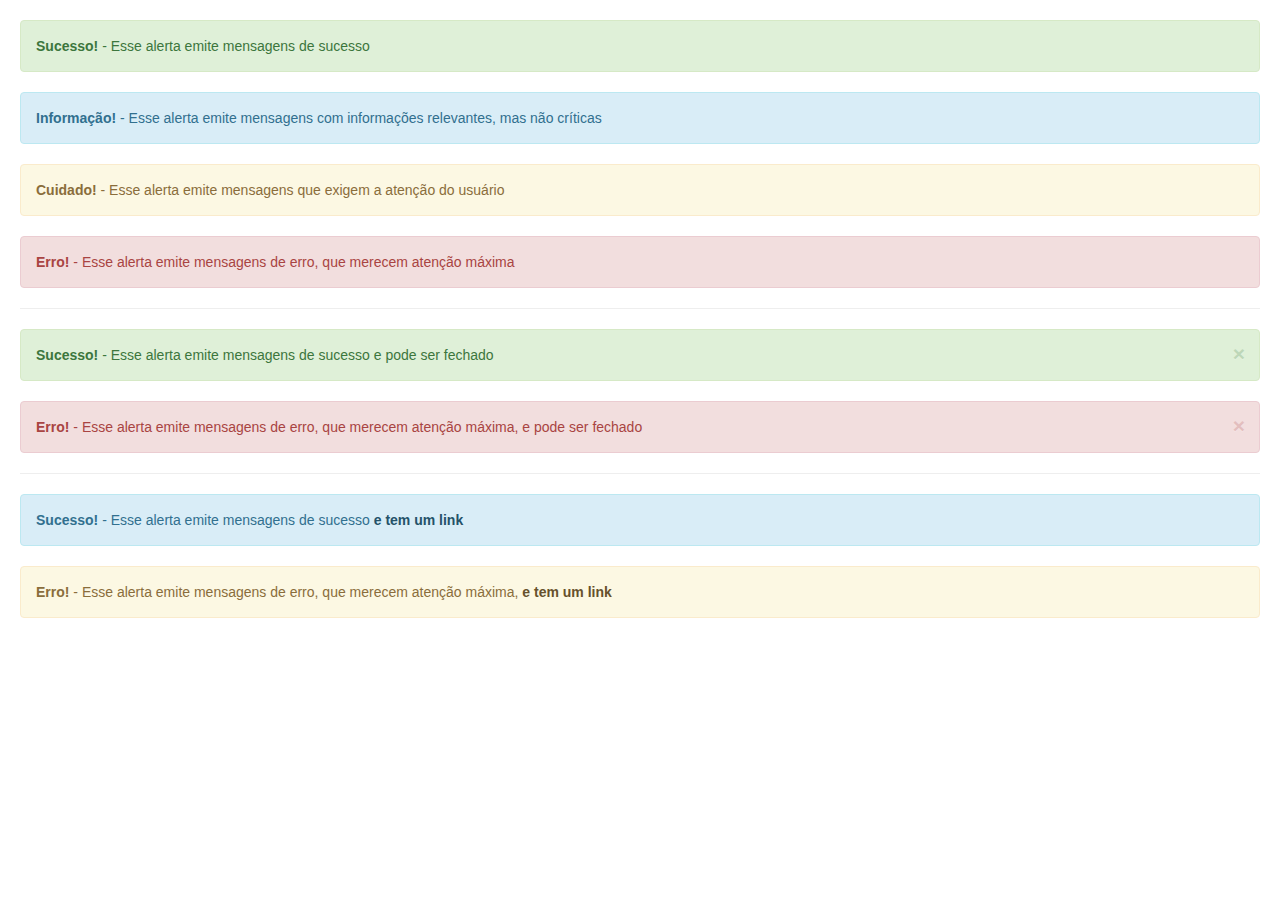
<file: index.html>
<!DOCTYPE html>
<html>
	<head>
		<title>Alerta</title>

		<link rel="stylesheet" type="text/css" href="style.css">

		<!-- Bootstrap -->
		<link rel="stylesheet" href="https://maxcdn.bootstrapcdn.com/bootstrap/3.2.0/css/bootstrap.min.css">
	</head>

	<body>
		<div class="alert alert-success" role="alert">
			<strong>Sucesso!</strong> - Esse alerta emite mensagens de sucesso
		</div>

		<div class="alert alert-info" 	 role="alert">
			<strong>Informação!</strong> - Esse alerta emite mensagens com informações relevantes, mas não críticas
		</div>

		<div class="alert alert-warning" role="alert">
			<strong>Cuidado!</strong> - Esse alerta emite mensagens que exigem a atenção do usuário
		</div>

		<div class="alert alert-danger"  role="alert">
			<strong>Erro!</strong> - Esse alerta emite mensagens de erro, que merecem atenção máxima
		</div>
		
		<hr>

		<div class="alert alert-success alert-dismissible" 		  role="alert">
			<button type="button" class="close" data-dismiss="alert" aria-label="Close">
				<span aria-hidden="true">&times;</span>
			</button>

			<strong>Sucesso!</strong> - Esse alerta emite mensagens de sucesso e pode ser fechado
		</div>

		<div class="alert alert-danger alert-dismissible fade in" role="alert">
			<button type="button" class="close" data-dismiss="alert" aria-label="Close">
				<span aria-hidden="true">&times;</span>
			</button>

			<strong>Erro!</strong> - Esse alerta emite mensagens de erro, que merecem atenção máxima, e pode ser fechado
		</div>
		
		<hr>

		<div class="alert alert-info"	 role="alert">
			<strong>Sucesso!</strong> - Esse alerta emite mensagens de sucesso 
			<a href="#" class="alert-link">e tem um link</a>
		</div>
		
		<div class="alert alert-warning" role="alert">
			<strong>Erro!</strong> - Esse alerta emite mensagens de erro, que merecem atenção máxima, 
			<a href="#" class="alert-link">e tem um link</a>
		</div>
		

		<!-- jQuery (necessary for Bootstrap's JavaScript plugins) -->
	    <script src="https://ajax.googleapis.com/ajax/libs/jquery/1.11.1/jquery.min.js"></script>
    	<!-- Bootstrap -->
		<script src="https://maxcdn.bootstrapcdn.com/bootstrap/3.2.0/js/bootstrap.min.js"></script>
	</body>
</html>
</file>
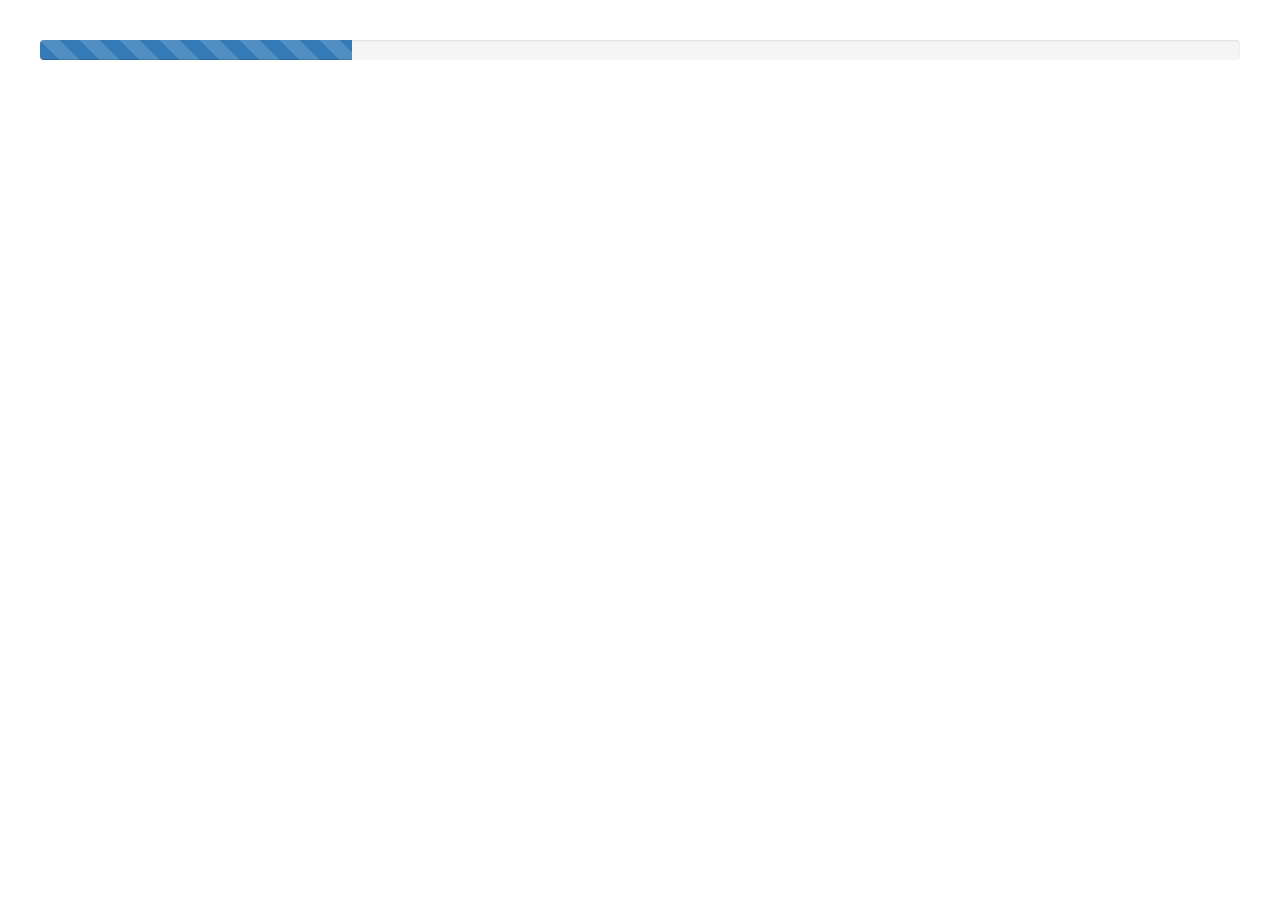
<file: Exercicio/index.html>
<head>
    <title>ColtecMAIL</title>
    <link rel="stylesheet" type="text/css" href="estilo.css">
    <link href="https://fonts.googleapis.com/css?family=Merriweather|Open+Sans+Condensed:300" rel="stylesheet">
    <!-- Bootstrap -->
    <link rel="stylesheet" href="https://maxcdn.bootstrapcdn.com/bootstrap/3.2.0/css/bootstrap.min.css">

    <script type="text/javascript">
        var progresso = 0;

        var intervalo = setInterval(function() {
            progresso += 2;
            document.getElementById('progresso').style.width = progresso + "%";

            if(progresso == 150) {
                clearInterval(intervalo);
                document.getElementById('container').style.display = "block";
                document.getElementById('alerta').style.display = "block";
                document.getElementById('progressoBarra').style.display = "none";
            }
        }, 50);
    </script>
</head>
<body>
    <div id="progressoBarra" class="progress">
        <div id="progresso" class="progress-bar progress-bar-striped active" role="progressbar" aria-valuenow="80" aria-valuemin="0" aria-valuemax="100" style="min-width: 2em; width: 0%;">
        </div>
    </div>

    <div id="alerta" class="alert alert-success alert-dismissible fade in" role="alert">
        <button type="button" class="close" data-dismiss="alert" aria-label="Close">
            <span aria-hidden="true">×</span>
        </button>

        <strong>Nova mensagem!</strong> - Seria uma pena se fosse spam...
    </div>

    <div id="container" class="container">
        <div class="col-md-12" id="cabecalho">
            <h1>ColtecMAIL</h1>
            <img class="foto" src="foto.jpg" alt="">
        </div>

        <div class="col-md-3" id="msg">
            <h2> Mensagens</h2>
            <button class="btn btn-primary" type="button" style="margin-bottom: 4px;"> Mensagens <span class="badge">3</span></button><br/>
            <button class="btn btn-primary" type="button" style="margin-bottom: 4px;"> Eviadas <span class="badge">0</span></button><br/>
            <button class="btn btn-primary" type="button" style="margin-bottom: 4px;"> Lixeira <span class="badge">1</span></button><br/>
        </div>

        <div class="col-md-9" id="conteudo">
            <p style="text-align: center; font-size: 20px;"><span class="label label-primary">Novo</span><span class="label label-success">Artes</span><span class="label label-danger">Importante</span><b>Assunto: Odé ao DAW</b></p>
                <div id="campo">
                    <p class="mensagem">Lorem ipsum dolor sit amet, consectetur adipisicing elit. Distinctio asperiores quaerat possimus optio fugiat inventore, eveniet quos, laudantium aspernatur! Voluptas officiis laborum officia in aliquid cumque distinctio ratione neque temporibus.</p><br/>
                    <p class="mensagem">Lorem ipsum dolor sit amet, consectetur adipisicing elit. Vitae molestias fugit modi facilis magnam fuga, tempore expedita ut eius, cum eveniet odit soluta quod, hic labore placeat deleniti reprehenderit! Aperiam.</p><br/>
                </div>
        </div>
    </div>

    <!-- jQuery (necessary for Bootstrap's JavaScript plugins) -->
    <script src="https://ajax.googleapis.com/ajax/libs/jquery/1.11.1/jquery.min.js"></script>
    <!-- Bootstrap -->
    <script src="https://maxcdn.bootstrapcdn.com/bootstrap/3.2.0/js/bootstrap.min.js"></script>
</body>
</file>
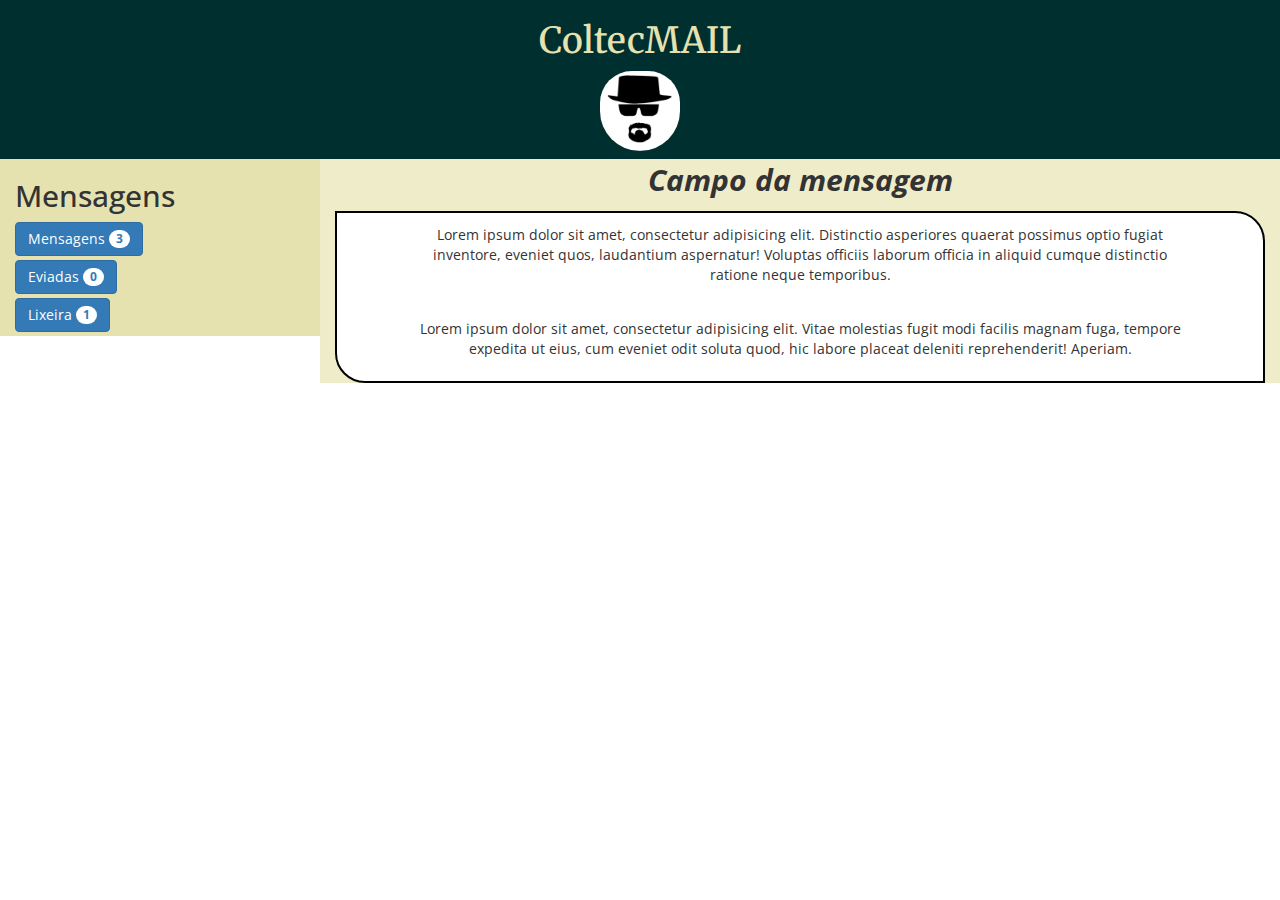
<file: Exercício/index.html>
<head>
    <title>ColtecMAIL</title>
    <link rel="stylesheet" type="text/css" href="estilo.css">
    <link href="https://fonts.googleapis.com/css?family=Merriweather|Open+Sans+Condensed:300" rel="stylesheet">
    <!-- Bootstrap -->
    <link rel="stylesheet" href="https://maxcdn.bootstrapcdn.com/bootstrap/3.2.0/css/bootstrap.min.css">

</head>
<body>
    <div class="containet-fluid">
        <div class="col-md-12" id="cabecalho">
            <h1>ColtecMAIL</h1>
            <img class="foto" src="foto.jpg" alt="">
        </div>
        <div class="col-md-3" id="msg">
            <h2> Mensagens</h2>
            <button class="btn btn-primary" type="button" style="margin-bottom: 4px;"> Mensagens <span class="badge">3</span></button><br/>
            <button class="btn btn-primary" type="button" style="margin-bottom: 4px;"> Eviadas <span class="badge">0</span></button><br/>
            <button class="btn btn-primary" type="button" style="margin-bottom: 4px;"> Lixeira <span class="badge">1</span></button><br/>
        </div>
        <div class="col-md-9" id="conteudo">
            <p style="text-align: center; font-size: 30px; font-style: italic"><b>Campo da mensagem</b></p>
                <div id="campo">
                    <p class="mensagem">Lorem ipsum dolor sit amet, consectetur adipisicing elit. Distinctio asperiores quaerat possimus optio fugiat inventore, eveniet quos, laudantium aspernatur! Voluptas officiis laborum officia in aliquid cumque distinctio ratione neque temporibus.</p><br/>
                    <p class="mensagem">Lorem ipsum dolor sit amet, consectetur adipisicing elit. Vitae molestias fugit modi facilis magnam fuga, tempore expedita ut eius, cum eveniet odit soluta quod, hic labore placeat deleniti reprehenderit! Aperiam.</p><br/>
                </div>
        </div>
    </div>
    <!-- jQuery (necessary for Bootstrap's JavaScript plugins) -->
    <script src="https://ajax.googleapis.com/ajax/libs/jquery/1.11.1/jquery.min.js"></script>
    <!-- Bootstrap -->
    <script src="https://maxcdn.bootstrapcdn.com/bootstrap/3.2.0/js/bootstrap.min.js"></script>
</body>
</file>
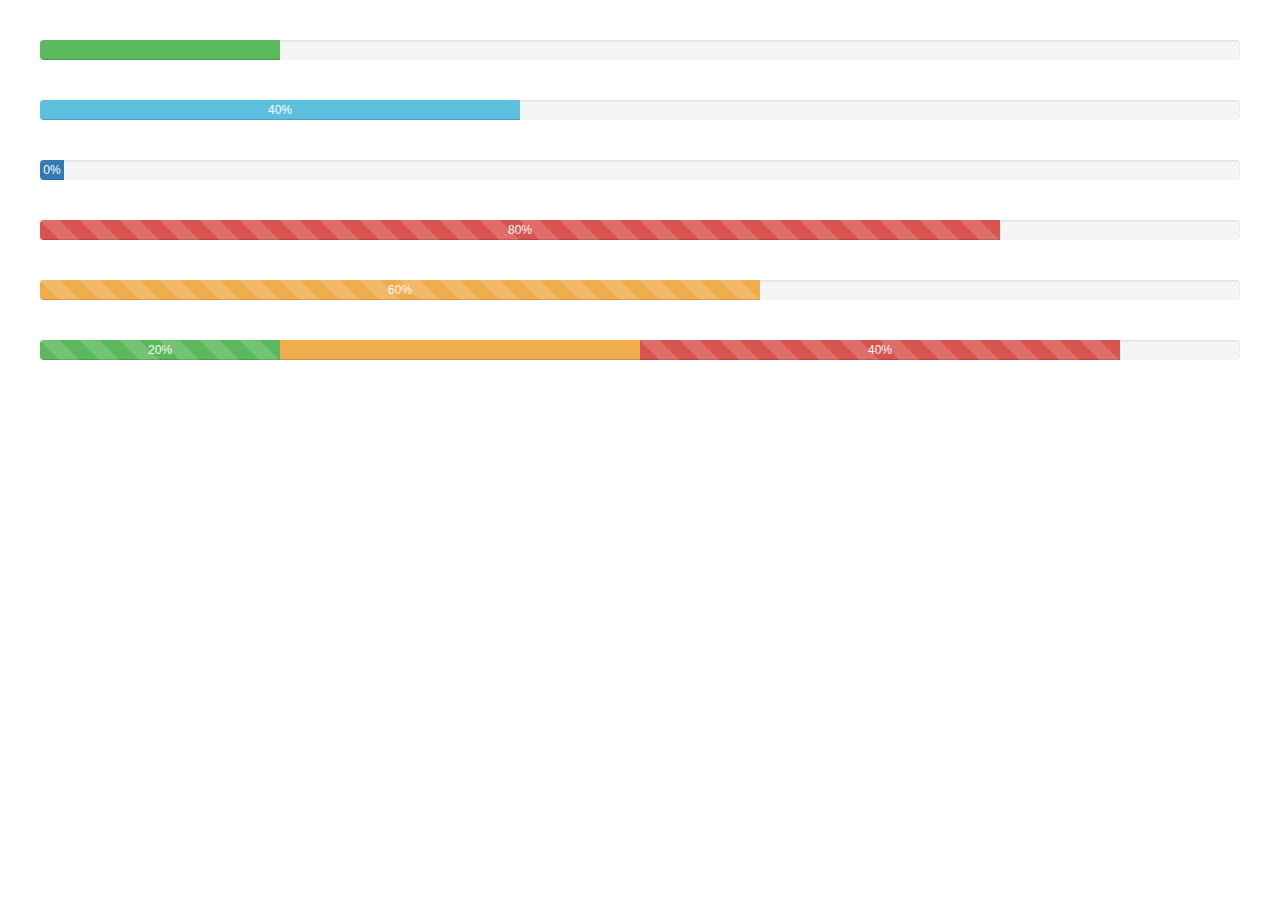
<file: progress.html>
<!DOCTYPE html>
<html>
	<head>
		<title>Progress Bar</title>

		<link rel="stylesheet" type="text/css" href="styleProgress.css">

		<!-- Bootstrap -->
		<link rel="stylesheet" href="https://maxcdn.bootstrapcdn.com/bootstrap/3.2.0/css/bootstrap.min.css">
	</head>

	<body>
		<!--Normal verde sem rotulo-->
		<div class="progress">
			<div class="progress-bar progress-bar-success" role="progressbar" aria-valuenow="20" aria-valuemin="0" aria-valuemax="100" style="width: 20%;">
			</div>
		</div>

		<!--Normal azul com rotulo-->
		<div class="progress">
			<div class="progress-bar progress-bar-info" role="progressbar" aria-valuenow="40" aria-valuemin="0" aria-valuemax="100" style="width: 40%;">
				40%
			</div>
		</div>

		<!--Minimo azul com rotulo-->
		<div class="progress">
			<div class="progress-bar progress-bar-" role="progressbar" aria-valuenow="1" aria-valuemin="0" aria-valuemax="100" style="min-width: 2em; width: 0%;">
				0%
			</div>
		</div>

		<!--Striped vermelho com rotulo-->
		<div class="progress">
			<div class="progress-bar progress-bar-danger progress-bar-striped" role="progressbar" aria-valuenow="80" aria-valuemin="0" aria-valuemax="100" style="min-width: 2em; width: 80%;">
				80%
			</div>
		</div>

		<!--Striped animado amarelo com rotulo-->
		<div class="progress">
			<div class="progress-bar progress-bar-warning progress-bar-striped active" role="progressbar" aria-valuenow="60" aria-valuemin="0" aria-valuemax="100" style="min-width: 2em; width: 60%;">
				60%
			</div>
		</div>

		<!--Stacked-->
		<div class="progress">
			<div class="progress-bar progress-bar-success progress-bar-striped active" role="progressbar" aria-valuenow="20" aria-valuemin="0" aria-valuemax="100" style="width: 20%;">
				20%
			</div>
			<div class="progress-bar progress-bar-warning" role="progressbar" aria-valuenow="30" aria-valuemin="0" aria-valuemax="100" style="min-width: 2em; width: 30%;">
			</div>
			<div class="progress-bar progress-bar-danger progress-bar-striped" role="progressbar" aria-valuenow="40" aria-valuemin="0" aria-valuemax="100" style="min-width: 2em; width: 40%;">
				40%
			</div>
		</div>


		<!-- jQuery (necessary for Bootstrap's JavaScript plugins) -->
	    <script src="https://ajax.googleapis.com/ajax/libs/jquery/1.11.1/jquery.min.js"></script>
    	<!-- Bootstrap -->
		<script src="https://maxcdn.bootstrapcdn.com/bootstrap/3.2.0/js/bootstrap.min.js"></script>
	</body>
</html>
</file>
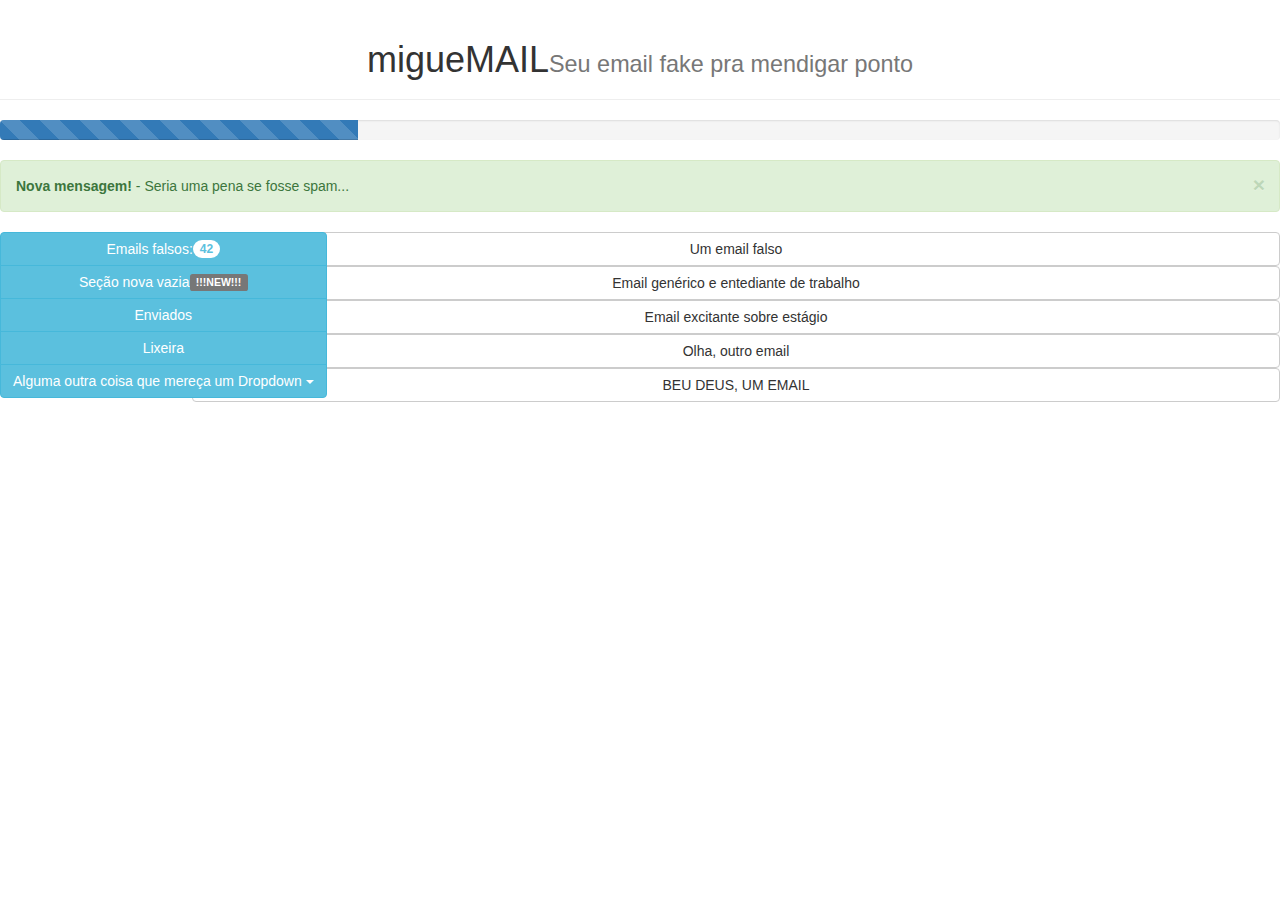
<file: _Exercicio/ex.html>
<!DOCTYPE html>
<head>
    <title>migueMAIL</title>
    <link rel="stylesheet" href="https://maxcdn.bootstrapcdn.com/bootstrap/3.3.7/css/bootstrap.min.css" integrity="sha384-BVYiiSIFeK1dGmJRAkycuHAHRg32OmUcww7on3RYdg4Va+PmSTsz/K68vbdEjh4u" crossorigin="anonymous">
    <link rel="stylesheet" href="miguemail.css">
    <script type="text/javascript">
        var progresso = 0;
        var intervalo = setInterval(function() {
            progresso += 2;
            document.getElementById('progresso').style.width = progresso + "%";

            if(progresso == 150) {
                clearInterval(intervalo);
                document.getElementById('container').style.display = "block";
                document.getElementById('alerta').style.display = "block";
                document.getElementById('progressoBarra').style.display = "none";
            }
        }, 50);
    </script>
</head>
<body>

    <div class="page-header">
        <h1 align="center">migueMAIL<small>Seu email fake pra mendigar ponto</small></h1>
    </div>
    <div id="progressoBarra" class="progress">
        <div id="progresso" class="progress-bar progress-bar-striped active" role="progressbar" aria-valuenow="80" aria-valuemin="0" aria-valuemax="100" style="min-width: 2em; width: 0%;"></div>
    </div>
   <div id="alerta" class="alert alert-success alert-dismissible fade in" role="alert">
        <button type="button" class="close" data-dismiss="alert" aria-label="Close">
            <span aria-hidden="true">×</span>
        </button>
        <strong>Nova mensagem!</strong> - Seria uma pena se fosse spam...
    </div>

    <div class="sidebar">
        <div class="btn-group-vertical" role="group" aria-label="...">
            <button type="button" class="btn btn-info">Emails falsos:<span class="badge">42</span></button>
            <button type="button" class="btn btn-info">Seção nova vazia<span class="label label-default">!!!NEW!!!</span></button>
            <button type="button" class="btn btn-info">Enviados</button>
            <button type="button" class="btn btn-info">Lixeira</button>
            <div class="btn-group" role="group">
                <button type="button" class="btn btn-info dropdown-toggle" data-toggle="dropdown" aria-haspopup="true" aria-expanded="false">
                    Alguma outra coisa que mereça um Dropdown
                    <span class="caret"></span>
                    </button>
                <ul class="dropdown-menu">
                    <li><a href="#">Dropdown 1</a></li>
                    <li><a href="#">Dropdown 42</a></li>
                </ul>
            </div>
        </div>
    </div>
    <div class="msgs">
 <!--       <div class="btn-group-vertical" role="group" aria-label="..."> -->
     
            <button type="button" class="btn btn-default full">Um email falso</button>
            <button type="button" class="btn btn-default full">Email genérico e entediante de trabalho</button>
            <button type="button" class="btn btn-default full">Email excitante sobre estágio</button>
            <button type="button" class="btn btn-default full">Olha, outro email</button>
            <button type="button" class="btn btn-default full">BEU DEUS, UM EMAIL</button>
       <!-- jQuery (necessary for Bootstrap's JavaScript plugins) -->
    <script src="https://ajax.googleapis.com/ajax/libs/jquery/1.11.1/jquery.min.js"></script>
    <!-- Bootstrap -->
    <script src="https://maxcdn.bootstrapcdn.com/bootstrap/3.2.0/js/bootstrap.min.js"></script>

</body>
</file>
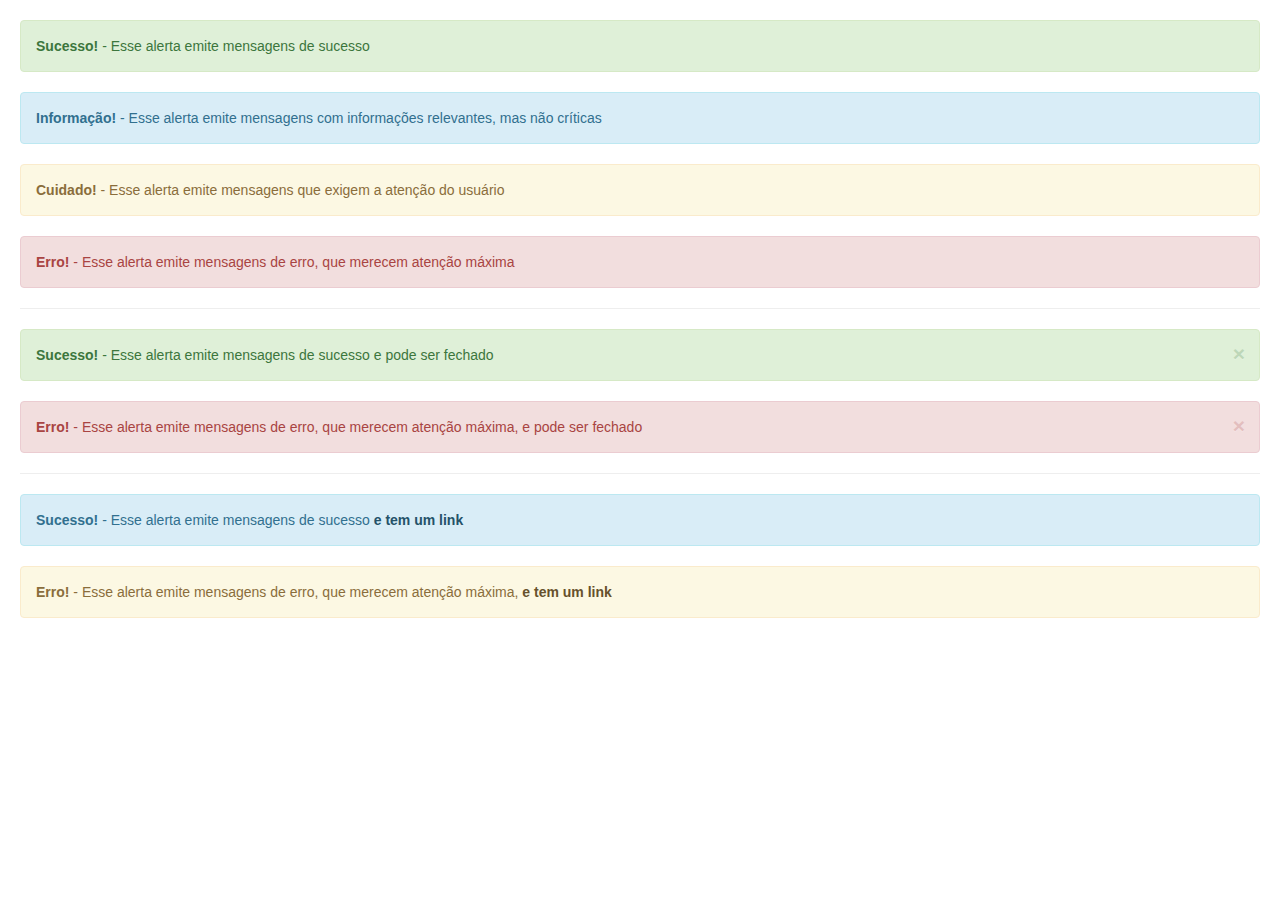
<file: Alert/alert.html>
<!DOCTYPE html>
<html>
	<head>
		<title>Alerta</title>

		<link rel="stylesheet" type="text/css" href="style.css">

		<!-- Bootstrap -->
		<link rel="stylesheet" href="https://maxcdn.bootstrapcdn.com/bootstrap/3.2.0/css/bootstrap.min.css">
	</head>

	<body>
		<div class="alert alert-success" role="alert">
			<strong>Sucesso!</strong> - Esse alerta emite mensagens de sucesso
		</div>

		<div class="alert alert-info" 	 role="alert">
			<strong>Informação!</strong> - Esse alerta emite mensagens com informações relevantes, mas não críticas
		</div>

		<div class="alert alert-warning" role="alert">
			<strong>Cuidado!</strong> - Esse alerta emite mensagens que exigem a atenção do usuário
		</div>

		<div class="alert alert-danger"  role="alert">
			<strong>Erro!</strong> - Esse alerta emite mensagens de erro, que merecem atenção máxima
		</div>
		
		<hr>

		<div class="alert alert-success alert-dismissible" 		  role="alert">
			<button type="button" class="close" data-dismiss="alert" aria-label="Close">
				<span aria-hidden="true">&times;</span>
			</button>

			<strong>Sucesso!</strong> - Esse alerta emite mensagens de sucesso e pode ser fechado
		</div>

		<div class="alert alert-danger alert-dismissible fade in" role="alert">
			<button type="button" class="close" data-dismiss="alert" aria-label="Close">
				<span aria-hidden="true">&times;</span>
			</button>

			<strong>Erro!</strong> - Esse alerta emite mensagens de erro, que merecem atenção máxima, e pode ser fechado
		</div>
		
		<hr>

		<div class="alert alert-info"	 role="alert">
			<strong>Sucesso!</strong> - Esse alerta emite mensagens de sucesso 
			<a href="#" class="alert-link">e tem um link</a>
		</div>
		
		<div class="alert alert-warning" role="alert">
			<strong>Erro!</strong> - Esse alerta emite mensagens de erro, que merecem atenção máxima, 
			<a href="#" class="alert-link">e tem um link</a>
		</div>
		

		<!-- jQuery (necessary for Bootstrap's JavaScript plugins) -->
	    <script src="https://ajax.googleapis.com/ajax/libs/jquery/1.11.1/jquery.min.js"></script>
    	<!-- Bootstrap -->
		<script src="https://maxcdn.bootstrapcdn.com/bootstrap/3.2.0/js/bootstrap.min.js"></script>
	</body>
</html>
</file>
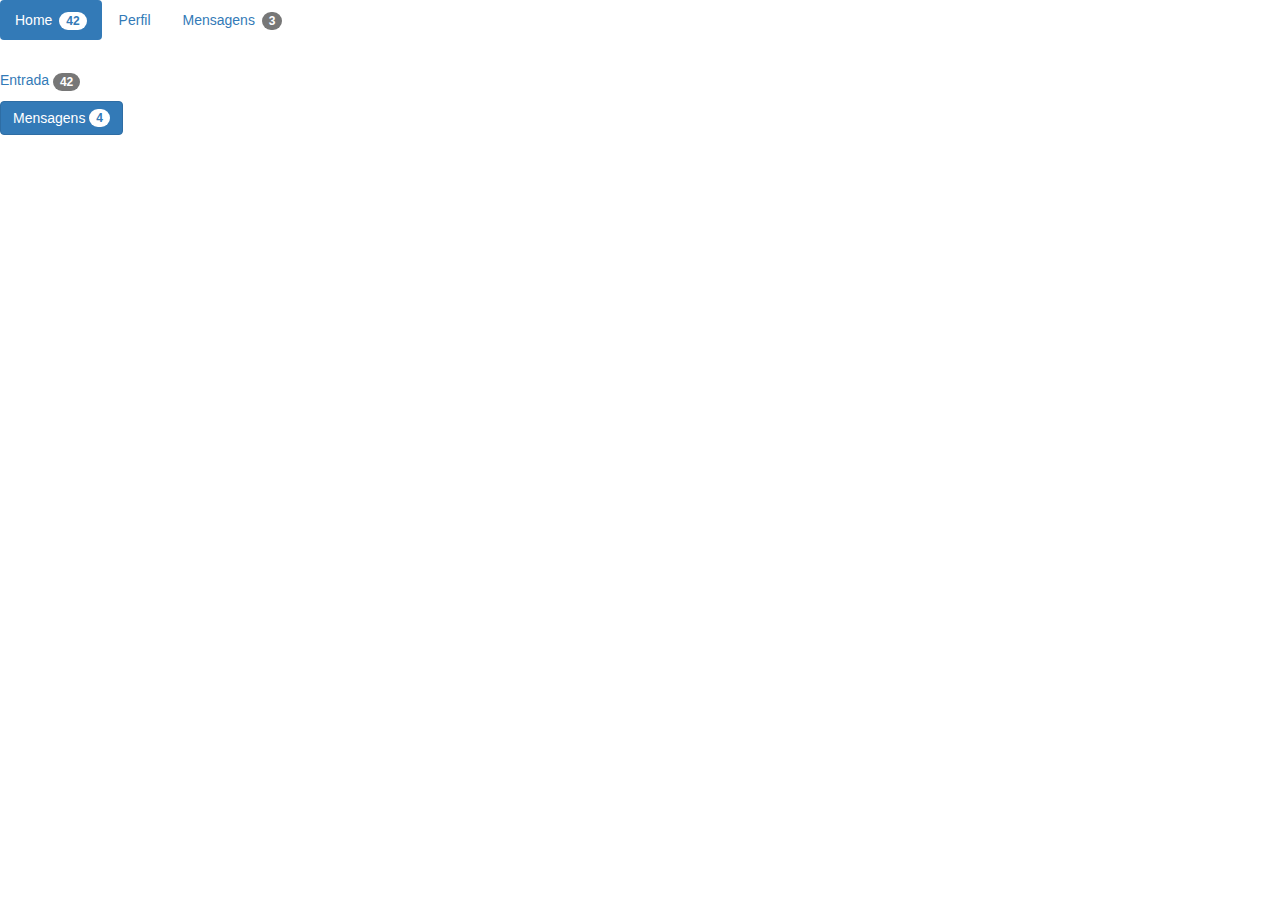
<file: Badges/badges.html>
<!DOCTYPE html>
<html>
	<head>
		<title>Badges</title>

		<link rel="stylesheet" type="text/css" href="styleBadges.css">
        <meta charset="utf-8">

		<!-- Bootstrap -->
		<link rel="stylesheet" href="https://maxcdn.bootstrapcdn.com/bootstrap/3.2.0/css/bootstrap.min.css">
	</head>

	<body>
        <div class = "separador">           
            <ul class="nav nav-pills" role="tablist">
                <li role="presentation" class="active"><a href="#">Home <span class="badge">42</span></a></li>
                <li role="presentation"><a href="#">Perfil</a></li>
                <li role="presentation"><a href="#">Mensagens <span class="badge">3</span></a></li>
            </ul>
        </div>

        <div class = "separador">    
            <p><a href="#">Entrada <span class="badge">42</span></a></p>

            <p><button class="btn btn-primary" type="button">Mensagens <span class="badge">4</span></button></p>   
        </div>

		<!-- jQuery (necessary for Bootstrap's JavaScript plugins) -->
	    <script src="https://ajax.googleapis.com/ajax/libs/jquery/1.11.1/jquery.min.js"></script>
    	<!-- Bootstrap -->
		<script src="https://maxcdn.bootstrapcdn.com/bootstrap/3.2.0/js/bootstrap.min.js"></script>
	</body>
</html>
</file>
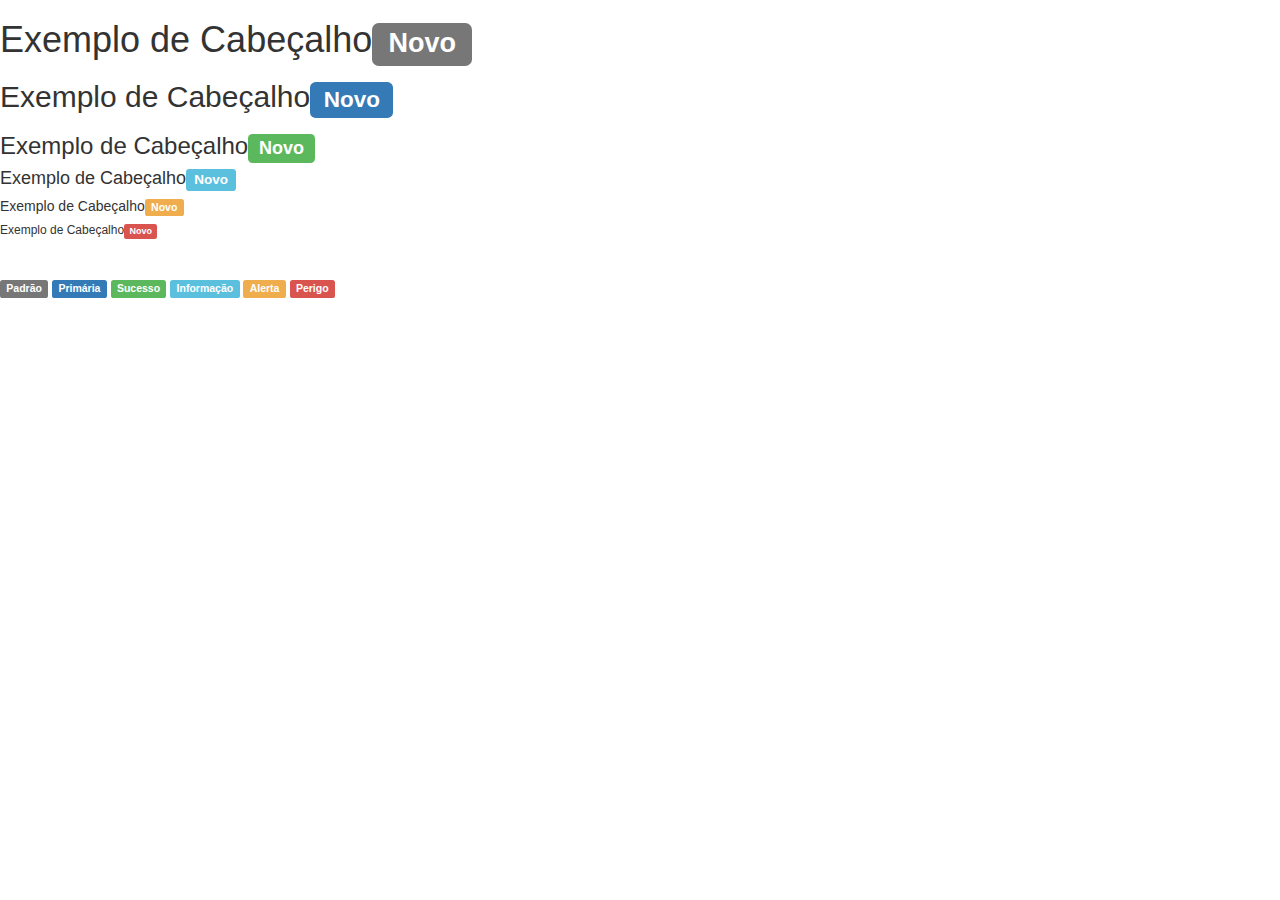
<file: Labels/labels.html>
<!DOCTYPE html>
<html>
	<head>
		<title>Labels</title>

		<link rel="stylesheet" type="text/css" href="styleLabels.css">
        <meta charset="utf-8">

		<!-- Bootstrap -->
		<link rel="stylesheet" href="https://maxcdn.bootstrapcdn.com/bootstrap/3.2.0/css/bootstrap.min.css">
	</head>

	<body>
        <div class = "separador">           
            <h1>Exemplo de Cabeçalho<span class="label label-default">Novo</span></h1>
            <h2>Exemplo de Cabeçalho<span class="label label-primary">Novo</span></h2>
            <h3>Exemplo de Cabeçalho<span class="label label-success">Novo</span></h3>
            <h4>Exemplo de Cabeçalho<span class="label label-info">Novo</span></h4>
            <h5>Exemplo de Cabeçalho<span class="label label-warning">Novo</span></h5>
            <h6>Exemplo de Cabeçalho<span class="label label-danger">Novo</span></h6>
        </div>

        <div class = "separador">    
            <!-- Label Padrão -->
            <span class="label label-default">Padrão</span>

            <!-- Label Primária -->
            <span class="label label-primary">Primária</span>

            <!-- Label de Sucesso -->
            <span class="label label-success">Sucesso</span>

            <!-- Label de Informação -->
            <span class="label label-info">Informação</span>

            <!-- Label de Alerta -->
            <span class="label label-warning">Alerta</span>

            <!-- Label de Perigo -->
            <span class="label label-danger">Perigo</span>    
        </div>

		<!-- jQuery (necessary for Bootstrap's JavaScript plugins) -->
	    <script src="https://ajax.googleapis.com/ajax/libs/jquery/1.11.1/jquery.min.js"></script>
    	<!-- Bootstrap -->
		<script src="https://maxcdn.bootstrapcdn.com/bootstrap/3.2.0/js/bootstrap.min.js"></script>
	</body>
</html>
</file>
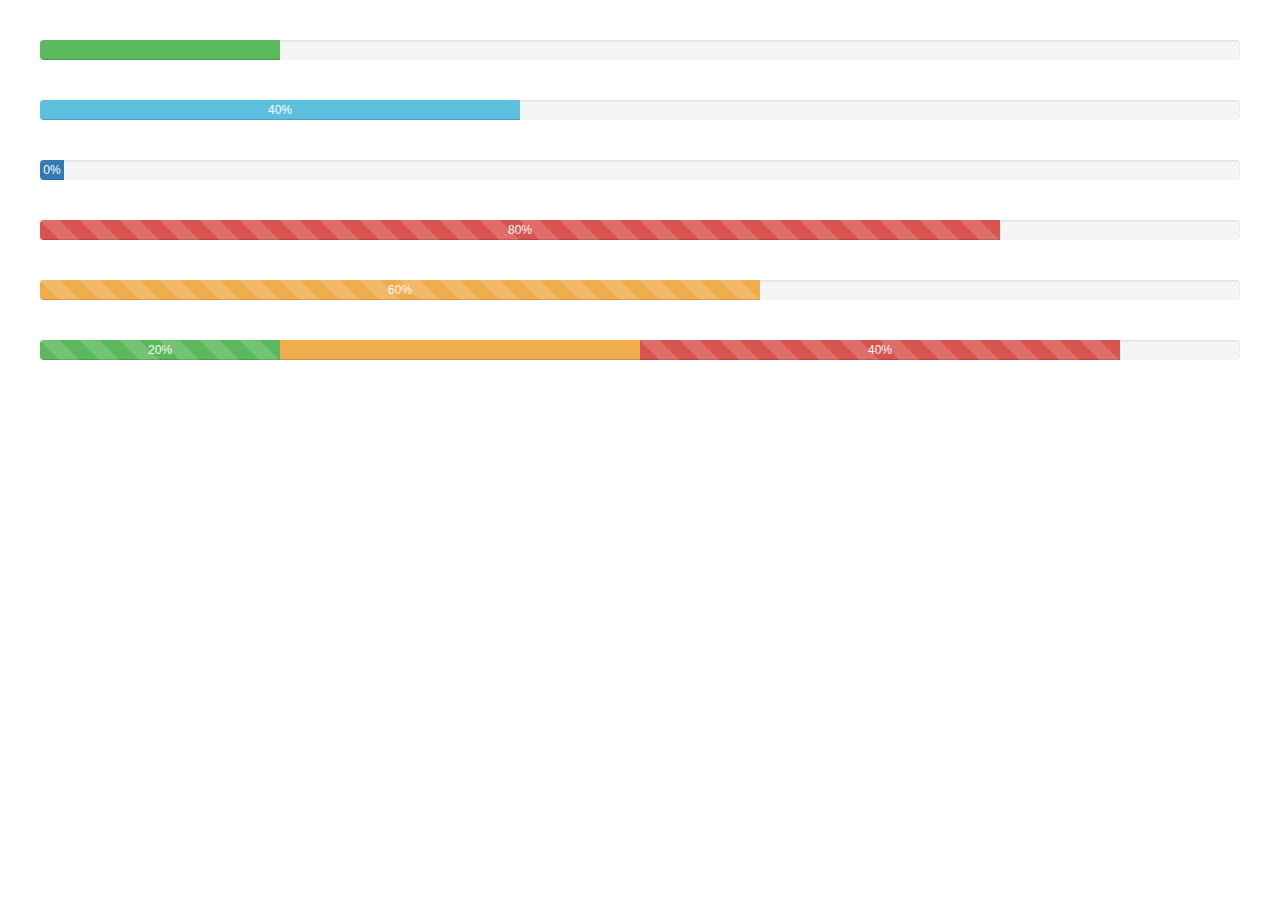
<file: Progress/progress.html>
<!DOCTYPE html>
<html>
	<head>
		<title>Progress Bar</title>

		<link rel="stylesheet" type="text/css" href="styleProgress.css">

		<!-- Bootstrap -->
		<link rel="stylesheet" href="https://maxcdn.bootstrapcdn.com/bootstrap/3.2.0/css/bootstrap.min.css">
	</head>

	<body>
		<!--Normal verde sem rotulo-->
		<div class="progress">
			<div class="progress-bar progress-bar-success" role="progressbar" aria-valuenow="20" aria-valuemin="0" aria-valuemax="100" style="width: 20%;">
			</div>
		</div>

		<!--Normal azul com rotulo-->
		<div class="progress">
			<div class="progress-bar progress-bar-info" role="progressbar" aria-valuenow="40" aria-valuemin="0" aria-valuemax="100" style="width: 40%;">
				40%
			</div>
		</div>

		<!--Minimo azul com rotulo-->
		<div class="progress">
			<div class="progress-bar progress-bar-" role="progressbar" aria-valuenow="1" aria-valuemin="0" aria-valuemax="100" style="min-width: 2em; width: 0%;">
				0%
			</div>
		</div>

		<!--Striped vermelho com rotulo-->
		<div class="progress">
			<div class="progress-bar progress-bar-danger progress-bar-striped" role="progressbar" aria-valuenow="80" aria-valuemin="0" aria-valuemax="100" style="min-width: 2em; width: 80%;">
				80%
			</div>
		</div>

		<!--Striped animado amarelo com rotulo-->
		<div class="progress">
			<div class="progress-bar progress-bar-warning progress-bar-striped active" role="progressbar" aria-valuenow="60" aria-valuemin="0" aria-valuemax="100" style="min-width: 2em; width: 60%;">
				60%
			</div>
		</div>

		<!--Stacked-->
		<div class="progress">
			<div class="progress-bar progress-bar-success progress-bar-striped active" role="progressbar" aria-valuenow="20" aria-valuemin="0" aria-valuemax="100" style="width: 20%;">
				20%
			</div>
			<div class="progress-bar progress-bar-warning" role="progressbar" aria-valuenow="30" aria-valuemin="0" aria-valuemax="100" style="min-width: 2em; width: 30%;">
			</div>
			<div class="progress-bar progress-bar-danger progress-bar-striped" role="progressbar" aria-valuenow="40" aria-valuemin="0" aria-valuemax="100" style="min-width: 2em; width: 40%;">
				40%
			</div>
		</div>


		<!-- jQuery (necessary for Bootstrap's JavaScript plugins) -->
	    <script src="https://ajax.googleapis.com/ajax/libs/jquery/1.11.1/jquery.min.js"></script>
    	<!-- Bootstrap -->
		<script src="https://maxcdn.bootstrapcdn.com/bootstrap/3.2.0/js/bootstrap.min.js"></script>
	</body>
</html>
</file>
<file: style.css>
.alert, hr {
	margin: 20px;
}
</file>
<file: Exercicio/estilo.css>
body {
  background-color: #002F2F; 
}

.container {
  overflow: hidden;
  display: none;
}

#cabecalho {
  background-color: #002F2F;
  text-align: center;
  color: #E6E2AF;
  padding-top: 1px;
  font-family: 'Merriweather', serif; 
}

#msg {
  background-color: #E6E2AF;
  text-align: left;
  font-family: 'Open Sans Condensed', sans-serif;
  padding-bottom: 323232px;
  margin-bottom: -323232px;
}

#conteudo {
  background-color: #EFECCA;
  text-align: justify;
  font-family: 'Open Sans Condensed', sans-serif; 
  padding-bottom: 323232px;
  margin-bottom: -323232px;
}

.foto {
  width: 80px;
  height: 80px;
  margin-bottom: 8px;
  border-radius: 40px 40px 50px 50px; 
}

#campo {
  text-align: justify;
  margin: auto;
  padding: auto;
  border: 2px solid black;
  border-radius: 0px 30px 0px 30px;
  background-color: white;
}

.mensagem {
  text-align: center;
  margin: 10px 80px 0px 80px;
  padding: 2px; 
}

.label {
  margin-right: 10px;
}

.progress {
  margin: 40px;
}

.alert {
  margin: 40px;
  display: none;
}
</file>
<file: Exercício/estilo.css>
body {
  background-color: #002F2F; }

#cabecalho {
  background-color: #002F2F;
  text-align: center;
  color: #E6E2AF;
  padding-top: 1px;
  font-family: 'Merriweather', serif; }

#msg {
  background-color: #E6E2AF;
  text-align: left;
  font-family: 'Open Sans Condensed', sans-serif; }

#conteudo {
  background-color: #EFECCA;
  text-align: justify;
  font-family: 'Open Sans Condensed', sans-serif; }

.foto {
  width: 80px;
  height: 80px;
  margin-bottom: 8px;
  border-radius: 40px 40px 50px 50px; }
#campo {
  text-align: justify;
  margin: auto;
  padding: auto;
  border: 2px solid black;
  border-radius: 0px 30px 0px 30px;
  background-color: white; }

.mensagem {
  text-align: center;
  margin: 10px 80px 0px 80px;
  padding: 2px; }
</file>
<file: styleProgress.css>
.progress {
	margin: 40px;
}
</file>
<file: _Exercicio/miguemail.css>
.sidebar {
    width: 15%;
    float: left;
}

.msgs {
    width: 85%;
    float: left;
}

.full {
    width: 100%;
}
</file>
<file: Alert/style.css>
.alert, hr {
	margin: 20px;
}
</file>
<file: Badges/styleBadges.css>
.separador{
    margin-bottom: 30px;
}
</file>
<file: Labels/styleLabels.css>
.separador{
    margin-bottom: 40px;
}
</file>
<file: Progress/styleProgress.css>
.progress {
	margin: 40px;
}
</file>
